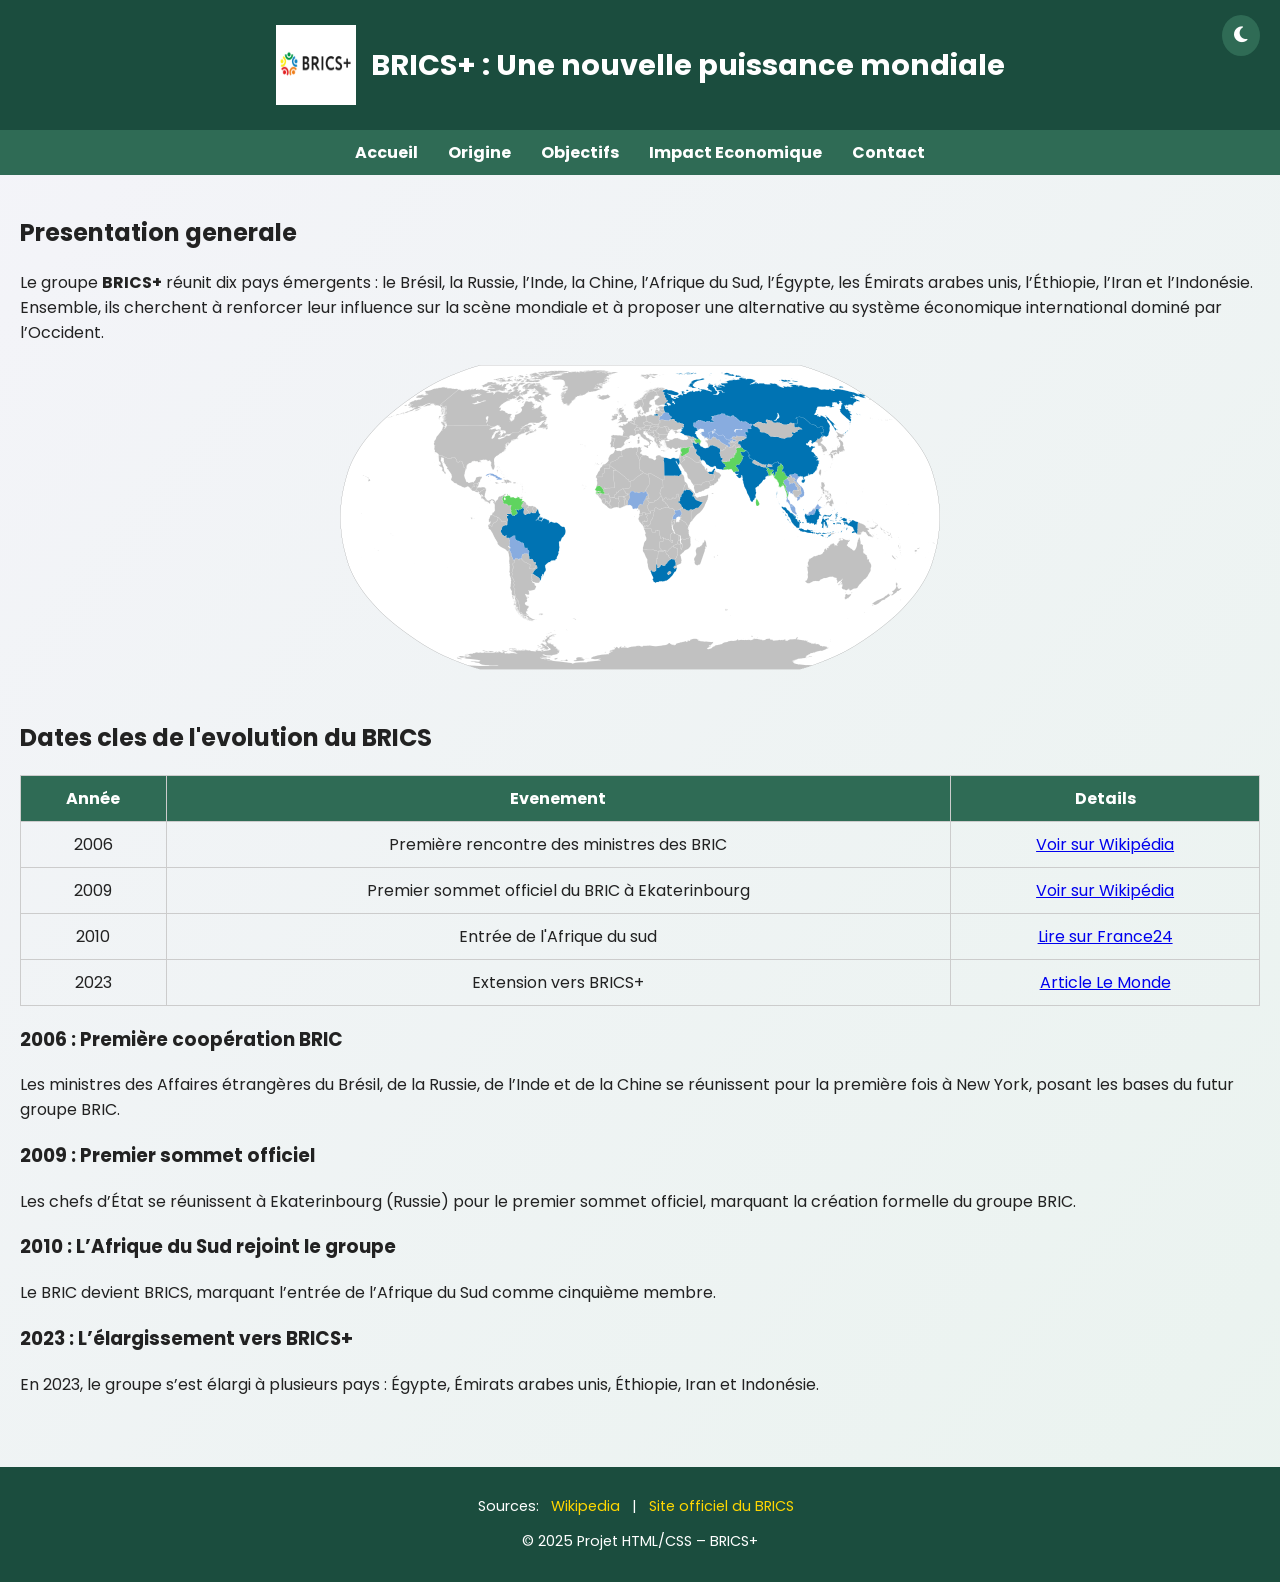
<file: index.html>
<!DOCTYPE html>
<html lang="en">
<head>
    <meta charset="UTF-8">
    <meta name="viewport" content="width=device-width, initial-scale=1.0">
    <title>BRICS+ Presentation de Groupe</title>
    <link rel="stylesheet" href="style_index.css">
   <link rel="stylesheet" href="https://cdnjs.cloudflare.com/ajax/libs/font-awesome/6.5.0/css/all.min.css">

</head>
<body>
    <header>
        <div class="banniere">
            <img src="BRICS_PLUS_logo.jpg" alt="Logo BRICS+" class="logo">
            <h1>BRICS+ : Une nouvelle puissance mondiale</h1>

        </div>
        <div id="theme-toggle">
  <button id="btnTheme"><i class="fa-solid fa-moon"></i></button>
</div>

    </header>
    <nav>
        <ul>
            <li><a href="index.html">Accueil</a></li>
            <li><a href="origine.html">Origine</a></li>
            <li><a href="objectif.html">Objectifs</a></li>
            <li><a href="impact.html">Impact Economique</a></li>
            <li><a href="contact.html">Contact</a></li>
        </ul>
    </nav>
    <main>
        <section id="presentation">
            <h2>Presentation generale</h2>
            <p>
                 Le groupe <strong>BRICS+</strong> réunit dix pays émergents : 
                le Brésil, la Russie, l’Inde, la Chine, l’Afrique du Sud, 
                l’Égypte, les Émirats arabes unis, l’Éthiopie, l’Iran et l’Indonésie. 
                Ensemble, ils cherchent à renforcer leur influence sur la scène mondiale 
                et à proposer une alternative au système économique international 
                dominé par l’Occident. 
            </p>
            <img src="carte.png" alt="Carte des pays BRICS+" class="imgCarte">
        </section>
        <section>
            <h2>Dates cles de l'evolution du BRICS</h2>
            <table>
                <thead>
                    <tr>
                        <th>Année</th>
                        <th>Evenement</th>
                        <th>Details</th>
                    </tr>
                </thead>
                <tbody>
                    <tr>
                        <td>2006</td>
                        <td>Première rencontre des ministres des BRIC</td>
                        <td>
                            <a href="https://fr.wikipedia.org/wiki/BRICS#Origines" target="_blank">Voir sur Wikipédia</a>
                        </td>
                    </tr>
                    <tr>
                        <td>2009</td>
                        <td>Premier sommet officiel du BRIC à Ekaterinbourg</td>
                        <td>
                            <a href="https://fr.wikipedia.org/wiki/BRICS#Premier_sommet" target="_blank">Voir sur Wikipédia</a>
                        </td>
                    </tr>
                    <tr>
                        <td>2010</td>
                        <td>Entrée de l'Afrique du sud</td>
                        <td> <a href="https://www.france24.com/fr/20101224-afrique-sud-rejoint-bric-brics" target="_blank">Lire sur France24</a></td>
                    </tr>
                      <tr>
                        <td>2023</td>
                        <td>Extension vers BRICS+</td>
                        <td> <a href="https://www.lemonde.fr/international/article/2023/08/24/brics-elargissement-du-club-a-six-nouveaux-pays_6186497_3210.html" target="_blank">Article Le Monde</a></td>
                    </tr>
                </tbody>
            </table>
             <article id="periode2006">
                <h3>2006 : Première coopération BRIC</h3>
                <p>Les ministres des Affaires étrangères du Brésil, de la Russie, de l’Inde et de la Chine se réunissent pour la première fois à New York, posant les bases du futur groupe BRIC.</p>
            </article>

            <article id="periode2009">
                <h3>2009 : Premier sommet officiel</h3>
                <p>Les chefs d’État se réunissent à Ekaterinbourg (Russie) pour le premier sommet officiel, marquant la création formelle du groupe BRIC.</p>
            </article>
             <article id="periode2010">
                <h3>2010 : L’Afrique du Sud rejoint le groupe</h3>
                <P>Le BRIC devient BRICS, marquant l’entrée de l’Afrique du Sud comme cinquième membre.</P>
            </article>
             <article id="periode2023">
                <h3>2023 : L’élargissement vers BRICS+</h3>
                <P>En 2023, le groupe s’est élargi à plusieurs pays : Égypte, Émirats arabes unis, Éthiopie, Iran et Indonésie.</P>
            </article>
        </section>
    </main>
   <footer>
    <p>Sources:
     <a href="https://fr.wikipedia.org/wiki/BRICS" target="_blank">Wikipedia</a> | 
     <a href="https://brics.br/en" target="_blank">Site officiel du BRICS</a>
    </p>
    <p>&copy; 2025 Projet HTML/CSS – BRICS+</p>
   </footer>
     <script src="script.js"></script>
</body>
</html>
</file>
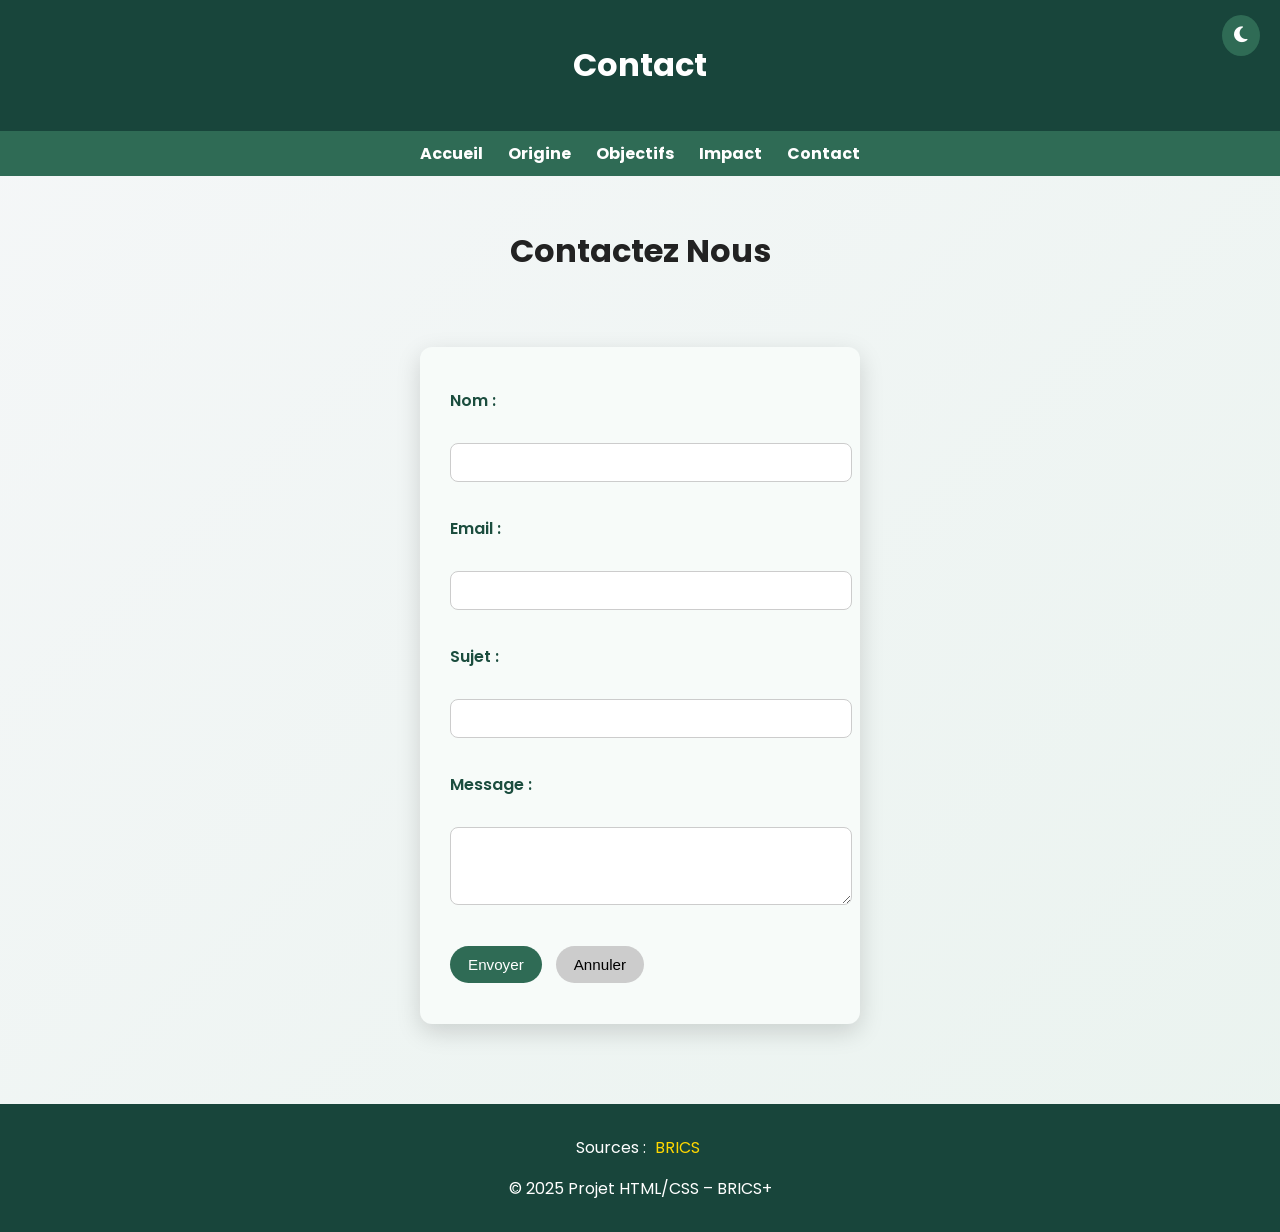
<file: contact.html>
<!DOCTYPE html>
<html lang="en">
<head>
    <meta charset="UTF-8">
    <meta name="viewport" content="width=device-width, initial-scale=1.0">
    <title>Contact</title>
    <link rel="stylesheet" href="style_pages.css">
    <link rel="stylesheet" href="https://cdnjs.cloudflare.com/ajax/libs/font-awesome/6.5.0/css/all.min.css">
</head>
<body>
    <header>
    <h1>Contact</h1>
    <div id="theme-toggle">
  <button id="btnTheme"><i class="fa-solid fa-moon"></i></button>
</div>

</header>

<nav>
    <ul>
        <li><a href="index.html">Accueil</a></li>
        <li><a href="origine.html">Origine</a></li>
        <li><a href="objectifs.html">Objectifs</a></li>
        <li><a href="impact.html">Impact</a></li>
        <li><a href="contact.html" class="active">Contact</a></li>
    </ul>
</nav>
<main>
 <h1>Contactez Nous</h1>

    <form>
        <p>
            <label>Nom :</label><br>
            <input type="text" name="nom" id="nom" required>
        </p>

        <p>
            <label>Email :</label><br>
            <input type="email" name="email" id="email" required>
        </p>

        <p>
            <label>Sujet :</label><br>
            <input type="text" name="sujet">
        </p>

        <p>
            <label>Message :</label><br>
            <textarea name="message" rows="4" id="massage"  required ></textarea>
        </p>

        <p>
            <button type="submit">Envoyer</button>
            <button type="reset">Annuler</button>
        </p>
    </form>

</main>
<footer>
       <p>Sources :
       <a href="https://brics.br/en" target="_blank">BRICS</a>
        </p>
        <p>&copy; 2025 Projet HTML/CSS – BRICS+</p>
</footer>
<script src="java.js"></script>
</body>
</html>
</file>
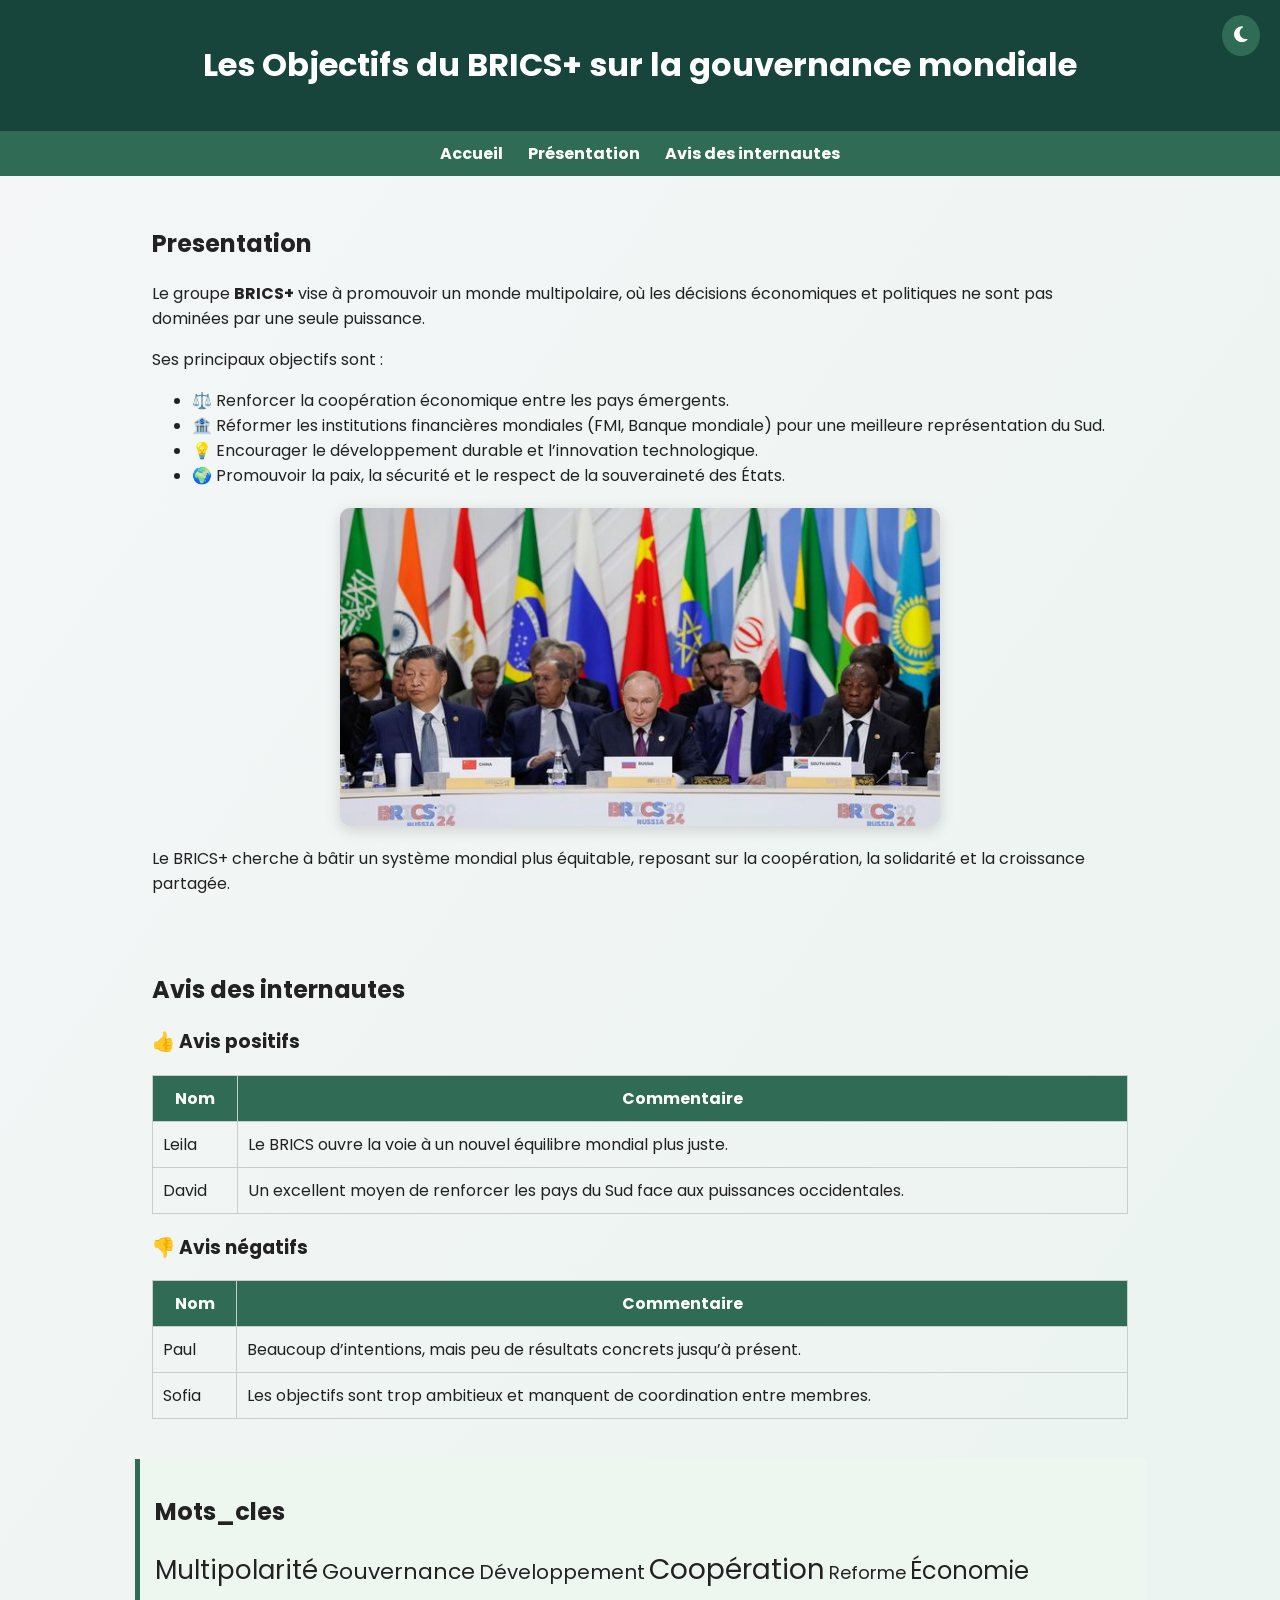
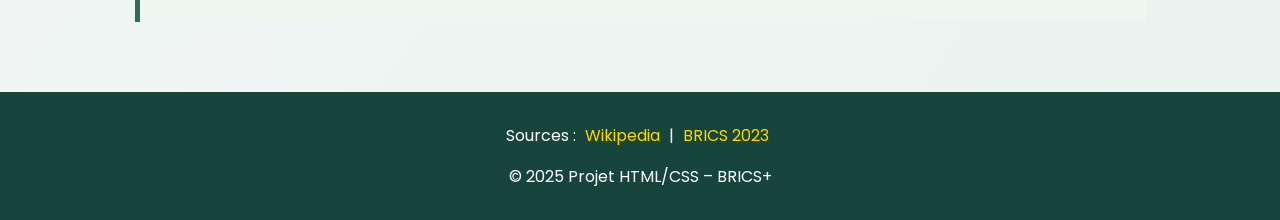
<file: objectif.html>
<!DOCTYPE html>
<html lang="en">
<head>
    <meta charset="UTF-8">
    <meta name="viewport" content="width=device-width, initial-scale=1.0">
    <title>Objectifs du BRICS+</title>
    <link rel="stylesheet" href="style_pages.css">
    <link rel="stylesheet" href="https://cdnjs.cloudflare.com/ajax/libs/font-awesome/6.5.0/css/all.min.css">

</head>
<body>
    <header>
        <h1>Les Objectifs du BRICS+ sur la gouvernance mondiale</h1>
        <div id="theme-toggle">
  <button id="btnTheme"><i class="fa-solid fa-moon"></i></button>
</div>

    </header>
    <nav>
        <ul>
            <li><a href="index.html">Accueil</a></li>
            <li><a href="#presentation">Présentation</a></li>
            <li><a href="#avis">Avis des internautes</a></li>
        </ul>
    </nav>
    <main>
    <section id="Presentation">
        <h2>Presentation</h2>
        <p>
          Le groupe <strong>BRICS+</strong> vise à promouvoir un monde multipolaire, 
          où les décisions économiques et politiques ne sont pas dominées 
          par une seule puissance.   
        </p>
        <p>
           Ses principaux objectifs sont :
        </p>
        <ul>
            <li>⚖️ Renforcer la coopération économique entre les pays émergents.</li>
            <li>🏦 Réformer les institutions financières mondiales (FMI, Banque mondiale) pour une meilleure représentation du Sud.</li>
            <li>💡 Encourager le développement durable et l’innovation technologique.</li>
            <li>🌍 Promouvoir la paix, la sécurité et le respect de la souveraineté des États.</li>
        </ul>
        <img src="SOMMET2.jpg" alt="Sommet des dirigeants du BRICS" class="illustration">
        <p>
           Le BRICS+ cherche à bâtir un système mondial plus équitable, 
         reposant sur la coopération, la solidarité et la croissance partagée.
    
        </p>
    </section>
    <section id="avis">
        <h2>Avis des internautes</h2>
        <h3>👍 Avis positifs</h3>
         <table>
            <thead>
                <tr>
                    <th>Nom</th>
                    <th>Commentaire</th>
                </tr>
            </thead>
            <tbody>
                <tr>
                    <td>Leila</td>
                    <td>Le BRICS ouvre la voie à un nouvel équilibre mondial plus juste.</td>
                </tr>
                <tr>
                   <td>David</td>
                   <td>Un excellent moyen de renforcer les pays du Sud face aux puissances occidentales.</td> 
                </tr>
            </tbody>
         </table>
         <h3>👎 Avis négatifs</h3>
              <table>
                <thead>
                    <tr>
                        <th>Nom</th>
                        <th>Commentaire</th>
                    </tr>
                </thead>
                <tbody>
                    <tr>
                        <td>Paul</td>
                        <td>Beaucoup d’intentions, mais peu de résultats concrets jusqu’à présent.</td>
                    </tr>
                    <tr>
                        <td>Sofia</td>
                        <td>Les objectifs sont trop ambitieux et manquent de coordination entre membres.</td>
                    </tr>
                </tbody>
              </table>

    </section>
    <aside>
        <h2>Mots_cles</h2>
        <p>
            <span style="font-size: 26px;">Multipolarité</span>
            <span style="font-size: 22px;">Gouvernance</span>
            <span style="font-size: 20px;">Développement</span>
            <span style="font-size: 28px;">Coopération</span>
            <span style="font-size: 18px;">Reforme</span>
            <span style="font-size: 24px;">Économie</span>
        </p>
    </aside>
    </main>
    <footer>
        <p>Sources :
         <a href="https://fr.wikipedia.org/wiki/BRICS" target="_blank">Wikipedia</a> |
         <a href="https://brics.br/en" target="_blank">BRICS 2023</a>
        </p>
        <p>&copy; 2025 Projet HTML/CSS – BRICS+</p>
    </footer>
     <script src="script.js"></script>
</body>
</html>
</file>
<file: style_index.css>
@import url('https://fonts.googleapis.com/css2?family=Poppins:wght@400;600&display=swap');

body{
    font-family: 'Poppins', sans-serif;
    margin: 0;
    background: linear-gradient(to bottom right, #f4f4f9, #eaf3ef);
    color: #222;
}
header{
    background-color: #1b4d3e;
    color: white;
    padding: 25px 10px;
    text-align: center}
.banniere {
    display: flex;
    align-items: center;
    justify-content: center;
    gap: 15px;
}
.logo{
    width: 80px;
    height: 80px;
}
.titre-animé {
    font-size: 1.8em;
    animation: fadeColor 5s infinite alternate;
}
#btnTop {
    position: fixed;
    bottom: 20px;
    right: 20px;
    background-color: #1b4d3e;
    color: white;
    border: none;
    border-radius: 50%;
    padding: 10px 15px;
    font-size: 20px;
    cursor: pointer;
    display: none;
    transition: 0.3s;
    box-shadow: 0 4px 10px rgba(0, 0, 0, 0.3);
}
#btnTop:hover {
    background-color: #ffd700;
    color: #1b4d3e;
}
@keyframes fadeColor {
    from { color: #ffd700; }
    to { color: white; }
}

h1 {
    font-size: 1.8em;
    margin: 0;
}
nav {
    background-color: #2f6b55;
    position: sticky;
    top: 0;
    z-index: 1000;
}

nav ul {
    display: flex;
    justify-content: center;
    list-style: none;
    margin: 0;
    padding: 10px;
    gap: 30px;
}

nav a {
    color: white;
    text-decoration: none;
    font-weight: bold;
    transition: all 0.3s ease;
}

nav a:hover {
    background-color: #ffd700;
    color: #1b4d3e;
    padding: 5px 10px;
    border-radius: 8px;
}

main {
    padding: 20px;
    animation: fadeIn 1s ease-in;
}
@keyframes fadeIn {
    from { opacity: 0; transform: translateY(20px); }
    to { opacity: 1; transform: translateY(0); }
}
section {
    margin-bottom: 50px;
}
.illustration {
    width: 100%;
    max-width: 600px;
    display: block;
    margin: 20px auto;
    border-radius: 10px;
    transition: transform 0.3s, box-shadow 0.3s;
    box-shadow: 0 4px 15px rgba(0, 0, 0, 0.15);
    
}
.imgCarte {
     width: 100%;
    max-width: 600px;
    display: block;
    margin: 20px auto;
    border-radius: 10px;
    transition: transform 0.3s, box-shadow 0.3s;
   

    
}
.imgCarte:hover {
    transform: scale(1.05);
    box-shadow: 0 8px 25px rgba(0, 0, 0, 0.25);
}
table {
    width: 100%;
    border-collapse: collapse;
    margin-top: 20px;
}

th, td {
    border: 1px solid #ccc;
    padding: 10px;
    text-align: center;
}
th {
    background-color: #2f6b55;
    color: white;
}
table tr:hover {
    background-color: #e8f5e9;
    transition: 0.3s;
}
footer {
    background-color: #1b4d3e;
    color: white;
    text-align: center;
    padding: 15px;
    font-size: 0.9em;
}

footer a {
    color: #ffd700;
    margin: 0 8px;
    text-decoration: none;
}
section {
    opacity: 0;
    transform: translateY(40px);
    transition: opacity 1s ease, transform 1s ease;
}

section.visible {
    opacity: 1;
    transform: translateY(0);
}

@media screen and (max-width: 768px) {
    nav ul {
        flex-direction: column;
        gap: 10px;
    }
    .image-carte {
        width: 100%;
    }
}


#theme-toggle {
    position: fixed;
    top: 15px;
    right: 20px;
    z-index: 2000;
}

#btnTheme {
    background: #2f6b55;
    color: white;
    border: none;
    border-radius: 50%;
    padding: 10px 12px;
    cursor: pointer;
    font-size: 18px;
    transition: 0.3s;
}

#btnTheme:hover {
    background: #ffd700;
    color: #1b4d3e;
}


body.dark-mode {
    background: linear-gradient(to bottom right, #0d1713, #1b4d3e);
    color: #f1f1f1;
}

body.dark-mode header,
body.dark-mode nav,
body.dark-mode footer {
    background-color: #0f2f25;
}

body.dark-mode nav a {
    color: #f1f1f1;
}

body.dark-mode nav a:hover {
    background-color: #ffd700;
    color: #1b4d3e;
}

body.dark-mode table th {
    background-color: #1b4d3e;
}

body.dark-mode aside {
    background-color: #133328;
    border-left: 5px solid #ffd700;
}
</file>
<file: style_pages.css>
@import url('https://fonts.googleapis.com/css2?family=Poppins:wght@400;600&display=swap');
body{
    font-family: 'Poppins', sans-serif;
    margin: 0;
    background: linear-gradient(to bottom right, #f5f7f8, #eaf3ef);
    color: #222;
}
header{
    background-color: #18453B;
    color: white;
    text-align: center;
    padding: 20px;
}
nav{
    background-color: #2f6b55;
    position: sticky;
    top: 0;
    z-index: 1000;
}
nav ul{
    list-style: none;
    display: flex;
    justify-content: center;
    gap: 25px;
    margin: 0;
    padding: 10px;
}
nav a{
    color: white;
    text-decoration: none;
    font-weight: bold; 
    transition: all 0.3s;
}
nav a:hover {
    background-color: #ffd700;
    color: #1b4d3e;
    padding: 5px 10px;
    border-radius: 8px;
}
main {
    display: flex;
    flex-direction: column;
    align-items: center;
    padding: 30px;
    animation: fadeIn 1s ease-in;
}
@keyframes fadeIn {
    from { opacity: 0; transform: translateY(20px); }
    to { opacity: 1; transform: translateY(0); }
}
section{
    width: 80%;
    margin-bottom: 40px;
}
.illustration, .video {
    width: 100%;
    max-width: 600px;
    display: block;
    margin: 20px auto;
    border-radius: 10px;
    transition: transform 0.3s, box-shadow 0.3s;
    box-shadow: 0 4px 15px rgba(0,0,0,0.15);
}
.illustration:hover {
    transform: scale(1.05);
    box-shadow: 0 8px 25px rgba(0,0,0,0.25);
}
table{
    width: 100%;
    border-collapse: collapse;
    margin-top: 10px;
}
th, td{
    border: 1px solid #ccc;
    padding: 10px;
}
th {
    background-color: #2f6b55;
    color: white;
}
table tr:hover {
    background-color: #e8f5e9;
}
aside{
    background-color: #eef6f0;
    padding: 15px;
    border-left: 5px solid #2f6b55;
    margin-bottom: 40px;
    width: 80%;
}
.highlight {
    background-color: #e8f5e9;
    border-left: 6px solid #1b4d3e;
    padding: 15px;
    font-style: italic;
    margin: 20px 0;
}
#btnTop {
    position: fixed;
    bottom: 20px;
    right: 20px;
    background-color: #1b4d3e;
    color: white;
    border: none;
    border-radius: 50%;
    padding: 10px 15px;
    font-size: 20px;
    cursor: pointer;
    display: none;
    transition: 0.3s;
    box-shadow: 0 4px 10px rgba(0, 0, 0, 0.3);
}
#btnTop:hover {
    background-color: #ffd700;
    color: #1b4d3e;
}
footer{
    background-color: #18453B;
    color: white;
    text-align: center;
    padding: 15px;
}
footer a{
    color: #FFD700;
    text-decoration: none;
    margin: 0 5px;
}
section {
    opacity: 0;
    transform: translateY(40px);
    transition: opacity 1s ease, transform 1s ease;
}

section.visible {
    opacity: 1;
    transform: translateY(0);
}

@media screen and (max-width: 768px) {
    nav ul {
        flex-direction: column;
        gap: 10px;
    }
    section, aside {
        width: 95%;
    }
    .illustration, .video {
        width: 100%;
    }
}


#theme-toggle {
    position: fixed;
    top: 15px;
    right: 20px;
    z-index: 2000;
}

#btnTheme {
    background: #2f6b55;
    color: white;
    border: none;
    border-radius: 50%;
    padding: 10px 12px;
    cursor: pointer;
    font-size: 18px;
    transition: 0.3s;
}

#btnTheme:hover {
    background: #ffd700;
    color: #1b4d3e;
}


body.dark-mode {
    background: linear-gradient(to bottom right, #0d1713, #1b4d3e);
    color: #f1f1f1;
}

body.dark-mode header,
body.dark-mode nav,
body.dark-mode footer {
    background-color: #0f2f25;
}

body.dark-mode nav a {
    color: #f1f1f1;
}

body.dark-mode nav a:hover {
    background-color: #ffd700;
    color: #1b4d3e;
}

body.dark-mode table th {
    background-color: #1b4d3e;
}

body.dark-mode aside {
    background-color: #133328;
    border-left: 5px solid #ffd700;
}




form {
    width: 380px;
    margin: 50px auto;
    background-color: #f7fbf9;
    padding: 25px 30px;
    border-radius: 12px;
    box-shadow: 0 8px 25px rgba(0, 0, 0, 0.15);
}

form label {
    display: block;
    margin-bottom: 5px;
    font-weight: 600;
    color: #1b4d3e;
}


form input,
form textarea {
    width: 100%;
    padding: 10px;
    margin-bottom: 18px;
    border: 1px solid #ccc;
    border-radius: 8px;
    font-size: 0.95em;
    transition: border 0.3s, box-shadow 0.3s;
}


form input:focus,
form textarea:focus {
    outline: none;
    border-color: #2f6b55;
    box-shadow: 0 0 0 2px rgba(47, 107, 85, 0.2);
}


form button {
    padding: 10px 18px;
    border: none;
    border-radius: 25px;
    font-size: 0.95em;
    cursor: pointer;
    transition: all 0.3s;
}


form button[type="submit"] {
    background-color: #2f6b55;
    color: white;
}

form button[type="reset"] {
    background-color: #ccc;
    margin-left: 10px;
}

form button:hover {
    transform: translateY(-2px);
}

form button[type="submit"]:hover {
    background-color: #ffd700;
    color: #1b4d3e;
}

form button[type="reset"]:hover {
    background-color: #999;
    color: white;
}
</file>
